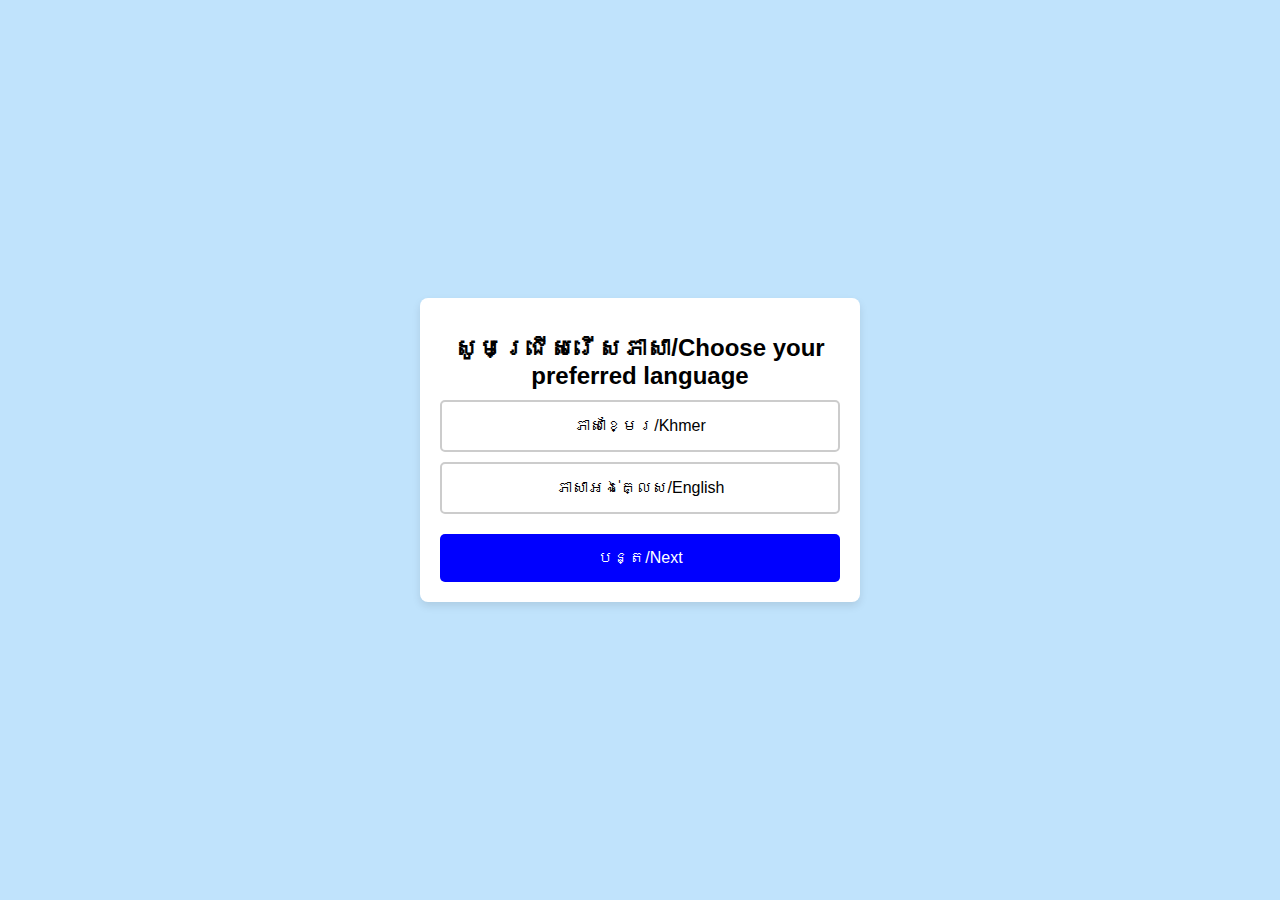
<file: index.html>
<!DOCTYPE html>
<html lang="en">
<head>
    <meta charset="UTF-8">
    <meta name="viewport" content="width=device-width, initial-scale=1.0">
    <title>Language Selection</title>
    <style>
        body {
            font-family: Arial, sans-serif;
            display: flex;
            justify-content: center;
            align-items: center;
            height: 100vh;
            margin: 0;
            background-color: #c0e3fc;
        }
        .container {
            text-align: center;
            background-color: white;
            padding: 20px;
            border-radius: 8px;
            box-shadow: 0 4px 8px rgba(0, 0, 0, 0.1);
            width: 90%;
            max-width: 400px;
        }
        .container h1 {
            font-size: 24px;
            margin-bottom: 10px;
        }
        .button-container {
            margin-bottom: 20px;
        }
        .language-button {
            display: block;
            width: 100%;
            padding: 15px;
            font-size: 16px;
            margin: 10px auto;
            background-color: #fff;
            border: 2px solid #ccc;
            border-radius: 5px;
            cursor: pointer;
            transition: background-color 0.3s, border-color 0.3s;
        }
        .language-button.selected {
            background-color: #cceeff;
            border-color: blue;
        }
        .language-button:hover {
            background-color: #f0f0f0;
            border-color: blue;
        }
        .continue-button {
            background-color: blue;
            color: white;
            padding: 15px;
            width: 100%;
            border: none;
            border-radius: 5px;
            cursor: pointer;
            font-size: 16px;
        }
        .continue-button:hover {
            background-color: #0053ba;
        }

        /* Responsive adjustments */
        @media (max-width: 768px) {
            .container {
                width: 80%;
            }
            .container h1 {
                font-size: 20px;
            }
            .language-button, .continue-button {
                padding: 12px;
                font-size: 14px;
            }
        }

        @media (max-width: 480px) {
            .container h1 {
                font-size: 18px;
            }
            .language-button, .continue-button {
                padding: 10px;
                font-size: 13px;
            }
        }
    </style>
</head>
<body>

    <div class="container">
        <h1 id="choose-lan">សូមជ្រើសរើសភាសា/Choose your preferred language</h1>
        <div class="button-container">
            <button class="language-button" onclick="changeLanguage('Khmer')" id="khmerBtn">ភាសាខ្មែរ/Khmer</button>
            <button class="language-button" onclick="changeLanguage('English')" id="englishBtn">ភាសាអង់គ្លេស/English</button>
        </div>
        <button id="continueBtn" class="continue-button" onclick="redirectToPage()">បន្ត/Next</button>
    </div>

    <script>
        var selectedLanguage = 'Khmer';  // Default language

        // Function to change the text of the "Continue" button and heading based on selected language
        function changeLanguage(language) {
            var continueBtn = document.getElementById('continueBtn');
            var chooseLanHeading = document.getElementById('choose-lan');
            var khmerBtn = document.getElementById('khmerBtn');
            var englishBtn = document.getElementById('englishBtn');
            selectedLanguage = language;  // Set the selected language

            if (language === 'Khmer') {
                chooseLanHeading.textContent = 'សូមជ្រើសរើសភាសា';
                continueBtn.textContent = 'បន្ត';
                khmerBtn.classList.add('selected');
                englishBtn.classList.remove('selected');
            } else if (language === 'English') {
                chooseLanHeading.textContent = 'Choose your preferred language';
                continueBtn.textContent = 'Next';
                englishBtn.classList.add('selected');
                khmerBtn.classList.remove('selected');
            }
        }

        // Function to redirect to the appropriate page based on the selected language
        function redirectToPage() {
            if (selectedLanguage === 'Khmer') {
                window.location.href = 'h-kh.html';  // Redirect to Khmer page
            } else if (selectedLanguage === 'English') {
                window.location.href = 'homepage.html';  // Redirect to English page
            }
        }
    </script>
</body>
</html>
</file>
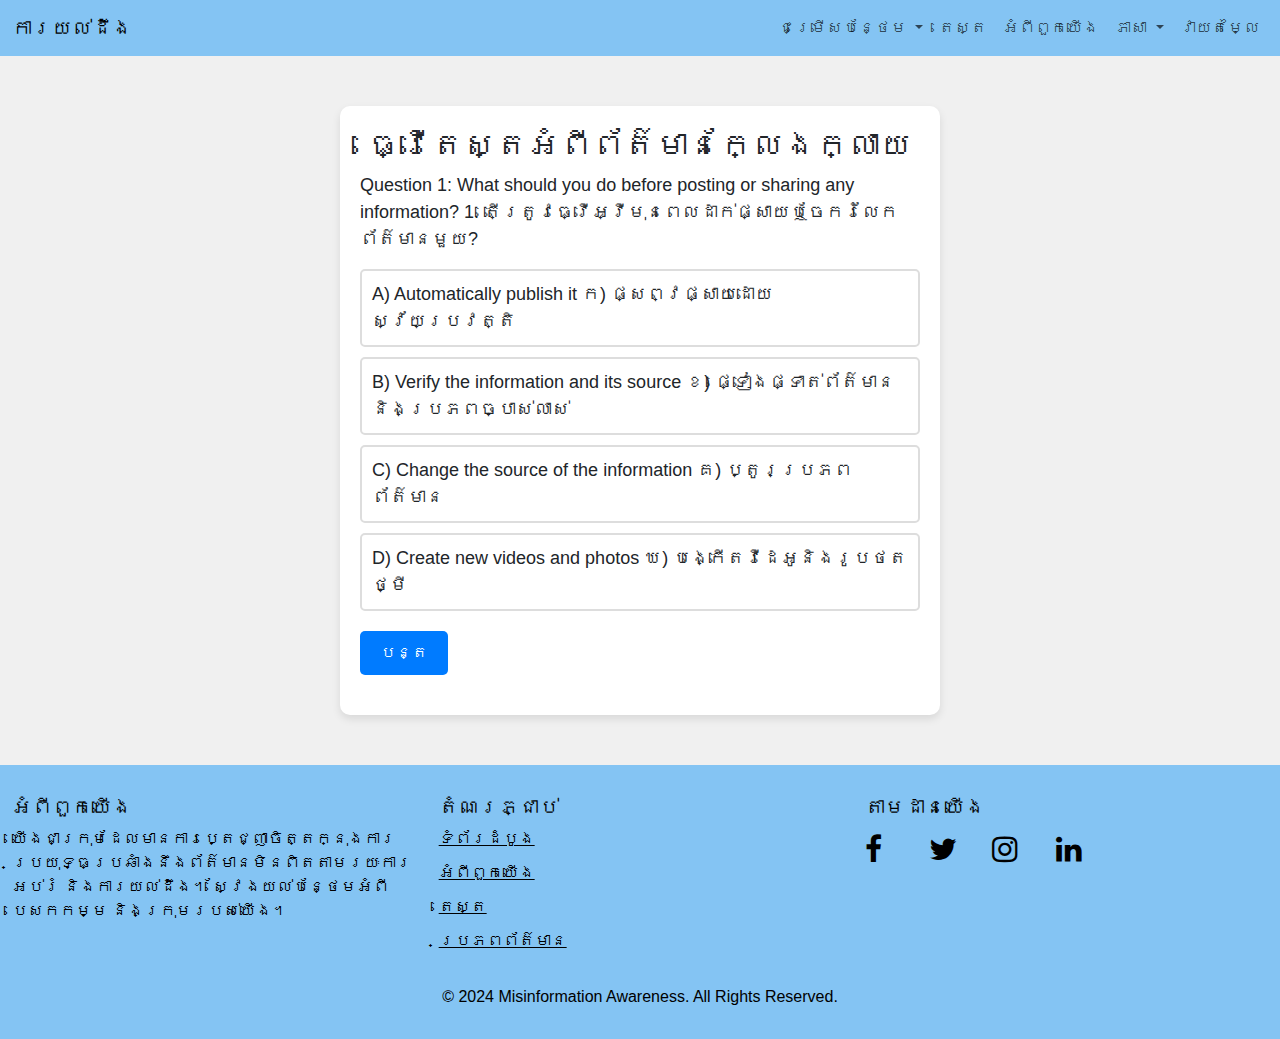
<file: quiz-kh.html>
<!DOCTYPE html>
<html lang="en">
    <head>
        <meta charset="UTF-8">
        <meta name="viewport" content="width=device-width, initial-scale=1.0">
        <title>Home page</title>
        <!-- Using only Bootstrap 5.3.3 -->
        <link href="https://cdn.jsdelivr.net/npm/bootstrap@5.3.0-alpha1/dist/css/bootstrap.min.css" rel="stylesheet">
        <link rel="stylesheet" href="css/quiz.css">
        <link rel="stylesheet" href="https://cdnjs.cloudflare.com/ajax/libs/font-awesome/4.7.0/css/font-awesome.min.css">
    </head>
    <body>
    <!-- navbar-->
    <nav class="navbar navbar-expand-lg navbar-light" style="background-color: #84c4f3;">
        <div class="container-fluid">
            <a class="navbar-brand" href="#">ការយល់ដឹង</a>
            <button class="navbar-toggler" type="button" data-bs-toggle="collapse" data-bs-target="#navbarNav" aria-controls="navbarNav" aria-expanded="false" aria-label="Toggle navigation">
                <span class="navbar-toggler-icon"></span>
            </button>
            <div class="collapse navbar-collapse" id="navbarNav">
                <ul class="navbar-nav ms-auto">
                    <li class="nav-item dropdown">
                        <a class="nav-link dropdown-toggle" href="#" id="navbarDropdown" role="button" data-bs-toggle="dropdown" aria-expanded="false">
                            ជម្រើសបន្ថែម
                        </a>
                        <ul class="dropdown-menu" aria-labelledby="navbarDropdown">
                            <li><a class="dropdown-item" href="h-kh.html">ទំព័រដំបូង</a></li>
                            <li><a class="dropdown-item" href="r-kh.html">ប្រភពព័ត៌មាន</a></li>
                        </ul>
                    </li>
                    <li class="nav-item">
                        <a class="nav-link" href="quiz-kh.html">តេស្ត</a>
                    </li>
                    <li class="nav-item">
                        <a class="nav-link" href="about-us-kh.html">អំពីពួកយើង</a>
                    </li>
                    <li class="nav-item dropdown">
                        <a class="nav-link dropdown-toggle" href="#" id="navbarDropdownLanguage" role="button" data-bs-toggle="dropdown" aria-expanded="false">
                            ភាសា    
                        </a>
                        <ul class="dropdown-menu" aria-labelledby="navbarDropdownLanguage">
                            <li><a class="dropdown-item" href="quiz-kh.html">ភាសាខ្មែរ</a></li>
                            <li><a class="dropdown-item" href="quiz.html">ភាសាអង់គ្លេស</a></li>
                        </ul>
                    </li>
                    <li class="nav-item">
                        <a class="nav-link" href="https://docs.google.com/forms/d/1xFhf0D4EcWFbkFk-ehMCwAI48yzVZqlgvFg279Q-L_Q/edit">វាយតម្លៃ</a>
                    </li>
                </ul>
            </div>
        </div>
    </nav>
    <div class="quiz-container">
        <h2>ធ្វើតេស្តអំពីព័ត៌មានក្លែងក្លាយ</h2>
    
        <!-- Question 1 -->
        <div class="quiz-question active" id="question1" >
            <p>Question 1: What should you do before posting or sharing any information? 1. តើត្រូវធ្វើអ្វីមុនពេលដាក់ផ្សាយឬចែករំលែកព័ត៌មានមួយ?</p>
            <div class="answer-option" onclick="selectOption(1, 'A')">A) Automatically publish it ក) ផ្សព្វផ្សាយដោយស្វ័យប្រវត្តិ</div>
            <div class="answer-option" onclick="selectOption(1, 'B')">B) Verify the information and its source ខ) ផ្ទៀងផ្ទាត់ព័ត៌មាននិងប្រភពច្បាស់លាស់</div>
            <div class="answer-option" onclick="selectOption(1, 'C')">C) Change the source of the information គ) ប្តូរប្រភពព័ត៌មាន</div>
            <div class="answer-option" onclick="selectOption(1, 'D')">D) Create new videos and photos ឃ) បង្កើតវីដេអូនិងរូបថតថ្មី</div>
        </div>
    
        <!-- Question 2 -->
        <div class="quiz-question" id="question2" >
            <p>Question 2: What should you consider when sharing photos or videos? 2. តើអ្នកគួរតែផ្ដោតលើអ្វីនៅពេលចែករំលែករូបថតឬវីដេអូ?</p>
            <div class="answer-option" onclick="selectOption(2, 'A')">A) Share it based on your personal opinion ក) ផ្សព្វផ្សាយវាតាមគំនិតផ្ទាល់ខ្លួន</div>
            <div class="answer-option" onclick="selectOption(2, 'B')">B) Share it with the general public ខ) ចែករំលែកឱ្យក្រុមមនុស្សទូទៅ</div>
            <div class="answer-option" onclick="selectOption(2, 'C')">C) Consider the impact it may have on you and others គ) គិតពីផលវិបាកដែលវាអាចបណ្តាលឱ្យអ្នកនិងអ្នកដទៃ</div>
            <div class="answer-option" onclick="selectOption(2, 'D')">D) Make new videos and photos ឃ) ធ្វើវីដេអូនិងរូបថតថ្មី</div>
        </div>
    
        <!-- Question 3 -->
        <div class="quiz-question" id="question3" >
            <p>Question 3:  What should you avoid doing on the internet? 3. តើអ្វីដែលអ្នកមិនគួរធ្វើតាមអុីនធឺណិត?</p>
            <div class="answer-option" onclick="selectOption(3, 'A')">A) Create new ideas ក) បង្កើតគំនិតថ្មី</div>
            <div class="answer-option" onclick="selectOption(3, 'B')">B) Post articles about culture ខ) ផ្សព្វផ្សាយអត្ថបទស្តីពីវប្បធម៌</div>
            <div class="answer-option" onclick="selectOption(3, 'C')">C) Undermine people's reputation and dignity គ) ធ្វើឱ្យប៉ះពាល់ដល់កេរ្តិ៍ឈ្មោះនិងតម្លៃមនុស្ស</div>
            <div class="answer-option" onclick="selectOption(3, 'D')">D) Make entertaining videos ឃ) ធ្វើវីដេអូកំសាន្ត</div>
        </div>
    
        <!-- Question 4 -->
        <div class="quiz-question" id="question4" required>
            <p>Question 4: What type of misinformation occurs when real facts are presented but used in a way that leads people to incorrect conclusions? 4. ខ្លឹមសារបំភាន់ប្រើប្រាស់ការពិតត្រឹមត្រូវប៉ុន្តែប្រើក្នុងវិធីដែលនាំឱ្យមនុស្សមានការសន្និដ្ឋានខុស គឺជាអ្វី?</p>
            <div class="answer-option" onclick="selectOption(4, 'A')">A) Satire and Parody ក) ការតិះដៀល និងការសើចចំអក</div>
            <div class="answer-option" onclick="selectOption(4, 'B')">B) False Context ខ) បរិបទមិនពិត</div>
            <div class="answer-option" onclick="selectOption(4, 'C')">C) Fabricated Content គ) ខ្លឹមសារប្រឌិត</div>
            <div class="answer-option" onclick="selectOption(4, 'D')">D) Misleading Content ឃ) ខ្លឹមសារបំភាន់</div>
        </div>
    
        <!-- Question 5 -->
        <div class="quiz-question" id="question5" >
            <p>Question 5: What should you know to protect your online property? 5. តើអ្នកគួរចេះអ្វីដើម្បីការពារទ្រព្យសម្បត្តិអនឡាញរបស់អ្នក?</p>
            <div class="answer-option" onclick="selectOption(5, 'A')">A) Manage your messages ក) គ្រប់គ្រងសាររបស់អ្នក</div>
            <div class="answer-option" onclick="selectOption(5, 'B')">B) Understand intellectual property laws and information ខ) ស្គាល់ច្បាប់និងព័ត៌មានទាក់ទងនឹងកម្មសិទ្ធិបញ្ញា</div>
            <div class="answer-option" onclick="selectOption(5, 'C')">C) Publish many videos គ) ផ្សព្វផ្សាយវីដេអូច្រើន</div>
            <div class="answer-option" onclick="selectOption(5, 'D')">D) Create new photos ឃ) បង្កើតរូបថតថ្មី</div>
        </div>
    
        <!-- Question 6  -->
        <div class="quiz-question" id="question6" >
            <p>Question 6: Why should you avoid using the internet to spread information? 6. តើមូលហេតុអ្វីដែលអ្នកមិនគួរប្រើប្រាស់អុីនធឺណេតដើម្បីផ្សព្វផ្សាយព័ត៌មាន?</p>
            <div class="answer-option" onclick="selectOption(6, 'A')">A) To share educational articles ក) ដើម្បីផ្សព្វផ្សាយអត្ថបទចំណេះដឹង</div>
            <div class="answer-option" onclick="selectOption(6, 'B')">B) To harm the dignity and reputation of others ខ) ដើម្បីប៉ះពាល់កេរ្តិ៍ឈ្មោះនិងសេចក្តីថ្លៃថ្នូរបស់អ្នកដទៃ</div>
            <div class="answer-option" onclick="selectOption(6, 'C')">C) Share current facts គ) ចែករំលែកការពិតបច្ចុប្បន្ន</div>
            <div class="answer-option" onclick="selectOption(6, 'D')">D) Create innovative religious ideas ឃ) បង្កើតគំនិតសាសនាប្រកបដោយច្នៃប្រឌិត</div>
        </div>
    
        <!-- Question 7 -->
        <div class="quiz-question" id="question7" >
            <p>Question 7: What can promoting fake photos lead to? 7. តើការផ្សព្វផ្សាយរូបភាពក្លែងក្លាយអាចបណ្តាលឱ្យមានអ្វី?</p>
            <div class="answer-option" onclick="selectOption(7, 'A')">A) Harm reputation and possibly lead to legal action ក) ប៉ះពាល់កេរ្តិ៍ឈ្មោះនិងអាចឈានដល់ការប្ដឹងតាមផ្លូវច្បាប់</div>
            <div class="answer-option" onclick="selectOption(7, 'B')">B) Create new jobs ខ) បង្កើតការងារថ្មី</div>
            <div class="answer-option" onclick="selectOption(7, 'C')">C) Create new poetry គ) បង្កើតកំណាព្យថ្មី</div>
            <div class="answer-option" onclick="selectOption(7, 'D')">D) Make a documentary video ឃ) បង្កើតវីដេអូផ្តិតរូប</div>
        </div>
    
        <!-- Question 8 -->
        <div class="quiz-question" id="question8" >
            <p>Question 8: How should you respect your intellectual rights? 8. តើអ្នកគួរប្រើវិធីណាដើម្បីគោរពសិទ្ធិបញ្ញារបស់អ្នក?</p>
            <div class="answer-option" onclick="selectOption(8, 'A')">A) Post videos daily ក) បង្ហោះវីដេអូរៀងរាល់ថ្ងៃ</div>
            <div class="answer-option" onclick="selectOption(8, 'B')">B) Share messages on social media ខ) ចែករំលែកសារលើបណ្ដាញសង្គម</div>
            <div class="answer-option" onclick="selectOption(8, 'C')">C) Create achievements based on personal ideas គ) បង្កើតសមិទ្ធផលតាមគំនិតផ្ទាល់ខ្លួន</div>
            <div class="answer-option" onclick="selectOption(8, 'D')">D) Release properly protected content ឃ) បញ្ចេញអត្ថបទដែលមានការការពារត្រឹមត្រូវ</div>
        </div>
    
        <!-- Question 9 -->
        <div class="quiz-question" id="question9" >
            <p>Question 9: What should you do when sharing information online? 9. តើអ្នកគួរអ្វីនៅពេលចែករំលែកព័ត៌មានលើអុីនធឺណេត?</p>
            <div class="answer-option" onclick="selectOption(9, 'A')">A) Verify the source and facts ក) ផ្ទៀងផ្ទាត់ពីប្រភពនិងការពិត</div>
            <div class="answer-option" onclick="selectOption(9, 'B')">B) Show a lot of information to attract people ខ) បង្ហាញព័ត៌មានច្រើនដើម្បីទាក់ទាញមនុស្ស</div>
            <div class="answer-option" onclick="selectOption(9, 'C')">C) Publish it for free គ) ផ្សព្វផ្សាយឥតគិតថ្លៃ</div>
            <div class="answer-option" onclick="selectOption(9, 'D')">D) Create personal sources ឃ) បង្កើតប្រភពផ្ទាល់ខ្លួន</div>
        </div>
    
         <!-- Question 10 -->
         <div class="quiz-question" id="question10" >
            <p>Question 10: Why shouldn't you fully believe what you see on the internet? 10. តើមិនត្រូវជឿទាំងស្រុងអ្វីដែលអ្នកឃើញនៅលើអុីនធឺណេតដោយសារអ្វី?</p>
            <div class="answer-option" onclick="selectOption(10, 'A')">A) The information might be accurate ក) ព័ត៌មានអាចត្រឹមត្រូវ</div>
            <div class="answer-option" onclick="selectOption(10, 'B')">B) The information might be false and unethical ខ) ព័ត៌មានអាចខុសនិងអសីលធម៌</div>
            <div class="answer-option" onclick="selectOption(10, 'C')">C) The source should be recognized គ) ប្រភពគួរត្រូវបានទទួលស្គាល់</div>
            <div class="answer-option" onclick="selectOption(10, 'D')">D) It is information from public events ឃ) វាជាព័ត៌មានពីព្រឹត្តិការណ៍សាធារណៈ"</div>
        </div>

        <!-- Question 11 -->
        <div class="quiz-question" id="question11" >
            <p>Question 11: Satire and parody can sometimes trick people into believing they are real news. 11. សេចក្តីត្រៀមនិងការសើចចំអក ពេលខ្លះអាចបញ្ឆោតមនុស្សឱ្យជឿថាវាជាព័ត៌មានពិត។
            </p>
            <div class="answer-option" onclick="selectOption(11, 'A')">A) True ក) ពិត</div>
            <div class="answer-option" onclick="selectOption(11, 'B')">B) False ខ) មិនពិត</div>
        </div>

        <!-- Question 12 -->
        <div class="quiz-question" id="question12" >
            <p>Question 12: False connections happen when the content of an article perfectly matches its headline. 12. ការភ្ជាប់អត្ថន័យមិនពិត កើតឡើងនៅពេលដែលខ្លឹមសារនៃអត្ថបទស្របគ្នាជាមួយចំណងជើងរបស់វា។</p>
            <div class="answer-option" onclick="selectOption(12, 'A')">A) True ក) ពិត</div>
            <div class="answer-option" onclick="selectOption(12, 'B')">B) False ខ) មិនពិត</div>
        </div>

        <!-- Question 13 -->
        <div class="quiz-question" id="question13" >
            <p>Question 13: Imposter content pretends to be something it's not, like fake videos or news articles online. 13. ខ្លឹមសារក្លែងបន្លំ ស្ថិតនៅលើអ្វីដែលវាមិនមែន ជារូបភាពវីដេអូក្លែងក្លាយ ឬព័ត៌មានតាមអ៊ីនធឺណិត។</p>
            <div class="answer-option" onclick="selectOption(13, 'A')">A) True ក) ពិត</div>
            <div class="answer-option" onclick="selectOption(13, 'B')">B) False ខ) មិនពិត</div>
        </div>

        <!-- Question 14 -->
        <div class="quiz-question" id="question14" >
            <p>Question 14: Fabricated content is completely made up to mislead people and manipulate their emotions. 14. ខ្លឹមសារដែលបានប្រឌិត គឺបង្កើតឡើងសម្រាប់បញ្ឆោតមនុស្សនិងធ្វើឱ្យពួកគេមានអារម្មណ៍ខុស។</p>
            <div class="answer-option" onclick="selectOption(14, 'A')">A) True ក) ពិត</div>
            <div class="answer-option" onclick="selectOption(14, 'B')">B) False ខ) មិនពិត</div>
        </div>

        <!-- Question 15 -->
        <div class="quiz-question" id="question15" >
            <p>Question 15: Manipulated content refers to unchanged videos or photos shared truthfully online. 15. ខ្លឹមសារកែច្នៃ គឺបង្ហាញពីរូបភាព ឬវីដេអូដែលមិនបានផ្លាស់ប្តូរប៉ុន្តែត្រូវបានចែករំលែកយ៉ាងត្រឹមត្រូវតាមអ៊ីនធឺណិត។</p>
            <div class="answer-option" onclick="selectOption(15, 'A')">A) True ក) ពិត</div>
            <div class="answer-option" onclick="selectOption(15, 'B')">B) False ខ) មិនពិត</div>
        </div>
    
        <!-- Navigation Buttons -->
        <div class="buttons">
            <button class="btn" id="backBtn" onclick="previousQuestion()" style="display: none;">ត្រឡប់ក្រោយ</button>
            <button class="btn" id="nextBtn" onclick="nextQuestion()">បន្ត</button>
        </div>
    
        <!-- Submit Button (shown after the last question) -->
        <div class="buttons" id="submitBtnContainer" style="display: none;">
            <button class="btn" onclick="submitQuiz()">ដាក់ស្នើ</button>
        </div>
    
        <div id="quizResult" class="results"></div>
    
        <div id="quizSummary" class="summary" style="display: none;"></div>
        <button id="retryBtn" class="btn" style="display: none;">សាកល្បងម្ដងទៀត</button>
    </div>

    <footer class="footer bg-blue text-black">
        <div class="container-fluid">
            <div class="row">
                <div class="col-md-4">
                    <h5>អំពីពួកយើង</h5>
                    <p>យើងជាក្រុមដែលមានការប្តេជ្ញាចិត្តក្នុងការប្រយុទ្ធប្រឆាំងនឹងព័ត៌មានមិនពិតតាមរយៈការអប់រំ និងការយល់ដឹង។ ស្វែងយល់បន្ថែមអំពីបេសកកម្ម និងក្រុមរបស់យើង។</p>
                </div>
                <div class="col-md-4">
                    <h5>តំណរភ្ជាប់</h5>
                    <ul class="list-unstyled">
                        <li><a href="h-kh.html" class="text-black">ទំព័រដំបូង</a></li>
                        <li><a href="about-us-kh.html" class="text-black">អំពីពួកយើង</a></li>
                        <li><a href="quiz-kh.html" class="text-black">តេស្ត</a></li>
                        <li><a href="r-kh.html" class="text-black">ប្រភពព័ត៌មាន</a></li>
                    </ul>
                </div>
                <div class="col-md-4">
                    <h5>តាមដានយើង</h5>
                    <a href="#" class="text-black"><i class="fa fa-facebook fa-2x"></i></a>
                    <a href="#" class="text-black"><i class="fa fa-twitter fa-2x"></i></a>
                    <a href="#" class="text-black"><i class="fa fa-instagram fa-2x"></i></a>
                    <a href="#" class="text-black"><i class="fa fa-linkedin fa-2x"></i></a>
                </div>
            </div>
            <div class="row mt-3">
                <div class="col-md-12 text-center">
                    <p>&copy; 2024 Misinformation Awareness. All Rights Reserved.</p>
                </div>
            </div>
        </div>
    </footer> 
    <script src="https://cdn.jsdelivr.net/npm/@popperjs/core@2.11.7/dist/umd/popper.min.js"></script>
    <script src="https://cdn.jsdelivr.net/npm/bootstrap@5.3.3/dist/js/bootstrap.min.js"></script>
    <script src="https://cdn.jsdelivr.net/npm/bootstrap@5.3.0-alpha1/dist/js/bootstrap.bundle.min.js"></script>
    <script src="https://cdn.jsdelivr.net/npm/@popperjs/core@2.11.6/dist/umd/popper.min.js"></script>
    <script src="https://cdn.jsdelivr.net/npm/bootstrap@5.3.1/dist/js/bootstrap.min.js"></script>
    <script src="./js/quiz-kh.js"></script>     
    </body>
</html>
</file>
<file: css/quiz.css>
body {
    font-family: Arial, sans-serif;
    background-color: #f0f0f0;
    margin: 0;
    padding: 0;
}

.quiz-container {
    max-width: 600px;
    margin: 50px auto;
    background-color: white;
    padding: 20px;
    border-radius: 10px;
    box-shadow: 0 4px 8px rgba(0, 0, 0, 0.1);
}

h2 {
    text-align: center;
}

.quiz-question {
    font-size: 18px;
    margin-bottom: 20px;
    display: none;
}

.quiz-question.active {
    display: block;
}

.answer-option {
    display: block;
    padding: 10px;
    margin: 10px 0;
    background-color: #fff;
    border: 2px solid #ddd;
    border-radius: 5px;
    cursor: pointer;
    transition: background-color 0.3s ease;
}

.answer-option.selected {
    background-color: #007BFF;
    color: white;
}

.buttons {
    display: flex;
    justify-content: space-between;
    margin-top: 20px;
}

.btn {
    padding: 10px 20px;
    border: none;
    background-color: #007BFF;
    color: white;
    border-radius: 5px;
    cursor: pointer;
    font-size: 16px;
}

.btn:disabled {
    background-color: #cccccc;
}

.selected-answer {
    margin-top: 20px;
    font-size: 18px;
    font-weight: bold;
    color: #007BFF;
}

.results {
    margin-top: 20px;
    font-size: 18px;
    font-weight: bold;
    color: #28a745;
    text-align: center;
}

#retryBtn {
    background-color: #007BFF; /* Blue color */
    color: white;
    border: none;
    padding: 10px 20px;
    border-radius: 5px;
    cursor: pointer;
    font-size: 16px;
}

#retryBtn:hover {
    background-color: #0056b3; /* Darker blue on hover */
}
.footer .fa {
    margin-right: 15px;
    transition: color 0.3s;
    font-size: 30px;
    line-height: 44px;
    width: 44px;
}

.footer ul {
    padding: 0;
    list-style: none;
}

.footer ul li {
    margin-bottom: 10px;
}

.footer p {
    margin: 0;
}

footer.footer {
    background-color: #84c4f3;
    color: white;
    padding: 30px 0;
    margin-top: 50px;
}
</file>
